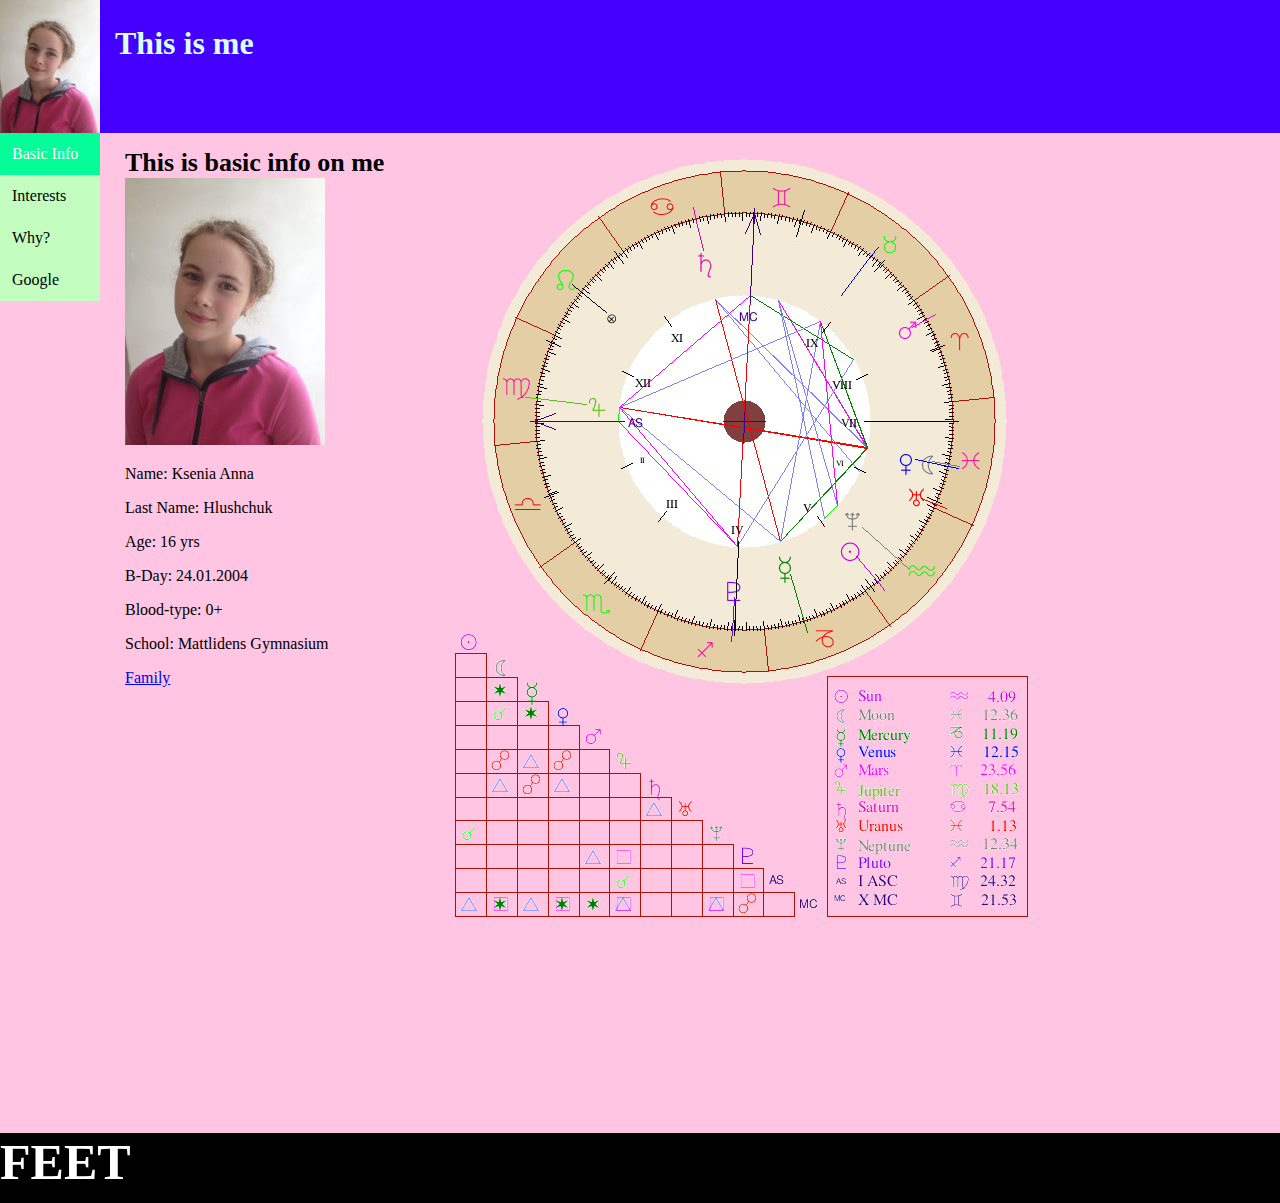
<file: index.html>
<!DOCTYPE html>
<html lang="en">
<head>
  <link rel="logoshit" href="ME.ico">
  <link rel="icon" href="favicon.ico">
  <link rel="stylesheet" href="style.css">
  <meta charset="UTF-8">
  <meta name="viewport" content="width=device-width, initial-scale=1.0">
  <meta http-equiv="X-UA-Compatible" content="ie=edge">
  <title>MEMEME</title>
</head>
<body>
  <div id="header">
    <div class="">
      <img src="IMG_1811 (2).JPG" id="me">
    </div>
    <div class="column">
        <h1>This is me </h1>
    </div>
  </div>
  <div id="menu" class="vertical-menu">
    <a href="index.html" class="active">Basic Info</a>
    <a href="interests.html">Interests</a>
    <a href="why.html">Why?</a>
    <a href="https://www.google.com/webhp?authuser=2">Google</a>
     </div>
<div id="content" class="">
  <div class="row">
    <div class="column" id="bleh">
  <h2>This is basic info on me</h2>
  <img src="IMG_1811 (2).JPG" id="me2">
  <p>
  Name: Ksenia Anna
  </p>
  <p>
  Last Name: Hlushchuk
  </p>
  <p>
  Age: 16 yrs
  </p>
  <p>
  B-Day: 24.01.2004
  </p>
  <p>
  Blood-type: 0+
  </p>
  <p>
  School: Mattlidens Gymnasium
  </p>
  <a href="http://hlushchuk.com/">Family</a>
    </div>
    <div class="column">
      <img src="b-chart.png" alt="">
    </div>
  </div>
</div>
  <div id="footer">
   <h3>FEET</h3>

  </div>
</body>
</html>
</file>
<file: style.css>
h1{
  font-size: 120px
  font-family: monospace;
  color: #D9FFF7;
margin: 0px;
padding-top: 10px;
float: left;
clear: both;
}
h2{
  font-size: 26px;
  margin: 0px;
}
h3{
  font-size: 50px;
  font-family: cursive;
  margin: 0px;
  color: #fff;
}
body{
  margin: 0px;
}
#header{
  background-color: #4300FF;
  height: 133px;
}
#menu{
  background-color: #C3FDBF;
  width: 100px;
  position: sticky;
  top: 0px;
}
#content{
  background-color: #FFC5E2;
  padding-left: 110px;
height: 1000px;
margin-top: -168px;
}
#footer{
  background-color: black;
  height: 70px;
}
#content2{
  padding-left: 110px;
height: 1000px;
margin-top: -168px;
background-color: #11FF00;
}
#me{
  width: 100px;
  float: left;
  padding-left: 0px;
}
#me2{
width: 200px;
}
#bleh{
  width: 300px;
}
.column{
  float: left;
  padding: 15px;
}
.vertical-menu {
  width: 200px;
  margin-bottom: 0px;
}

.vertical-menu a {
  background-color: #C3FDBF;
  color: black;
  display: block;
  padding: 12px;
  text-decoration: none;
}

.vertical-menu a:hover {
  background-color: #89FD81;
}

.vertical-menu a.active {
  background-color: #04FC99;
  color: white;
}
</file>
